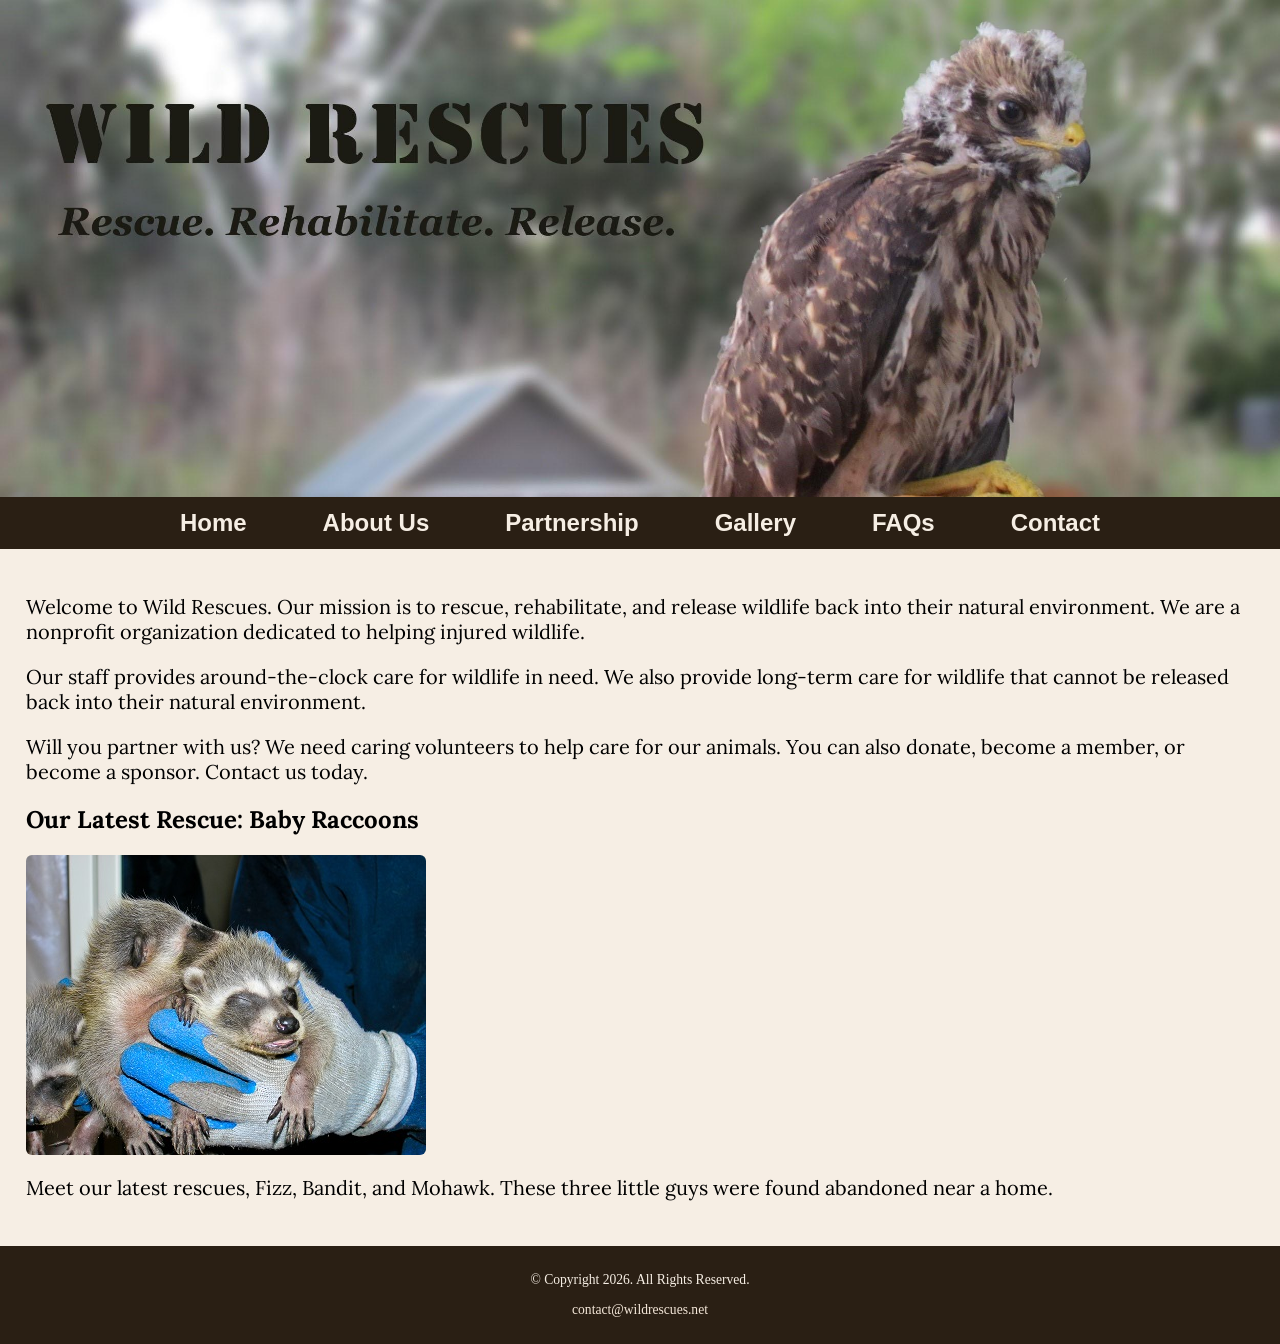
<file: index.html>
<!DOCTYPE html>
<html lang="en">
<head>
  <meta charset="utf-8">
    <link rel="shortcut icon" href="images/favicon.ico">
  <link rel="icon" type="image/png" sizes="32x32" href="images/favicon-32.png">
  <link rel="apple-touch-icon" sizes="180x180" href="images/apple-touch-icon.png">
  <link rel="icon" sizes="192x192" href="images/android-chrome-192.png">
  <meta name="viewport" content="width=device-width, initial-scale=1">
  <link rel="preconnect" href="https://fonts.googleapis.com">
  <link rel="preconnect" href="https://fonts.gstatic.com" crossorigin>
  <link href="https://fonts.googleapis.com/css2?family=Emblema+One&family=Lora&display=swap" rel="stylesheet">
  <link rel="stylesheet" href="css/styles.css">
  <title>Wild Rescues: Home</title>
</head>
<body>
  <div id="wrapper">
         <header>
      <div class="tab-desk">
        <a href="index.html"><img src="images/baby-hawk.jpg" alt="rescued baby hawk"></a>
      </div>
      <div class="mobile">
        <h1>&#128062; Wild Rescues</h1>
        <h3>Rescue. Rehabilitate. Release.</h3>
      </div>
    </header>
       <nav>
       <ul>
         <li><a href="index.html">Home</a></li>
         <li><a href="about.html">About Us</a></li>
         <li><a href="partnership.html">Partnership</a></li>
         <li><a href="gallery.html">Gallery</a></li>
         <li><a href="faqs.html">FAQs</a></li>
         <li><a href="contact.html">Contact</a></li>
       </ul>
     </nav>
    <main>
      <!-- Add page content here -->
      <div id="welcome">
          <p>Welcome to Wild Rescues. Our mission is to rescue, rehabilitate, and release wildlife back into their natural environment. We are a nonprofit organization dedicated to helping injured wildlife.</p>
          <p>Our staff provides around-the-clock care for wildlife in need. We also provide long-term care for wildlife that cannot be released back into their natural environment.</p>
          <p>Will you partner with us? We need caring volunteers to help care for our animals. You can also donate, become a member, or become a sponsor. Contact us today.</p>
      </div>
      <div id="latest">
          <h2>Our Latest Rescue: Baby Raccoons</h2>
          <img src="images/baby-raccoons.jpg" alt="hands holding three baby raccoons" class="round">
          <p>Meet our latest rescues, Fizz, Bandit, and Mohawk. These three little guys were found abandoned near a home.</p>
      </div>
    </main>
    <footer>
      <p>&copy; Copyright 2026. All Rights Reserved.</p>
  <p><a href="mailto:contact@wildrescues.net">contact@wildrescues.net</a></p>
    </footer>
</div>
</body>
</html>
</file>
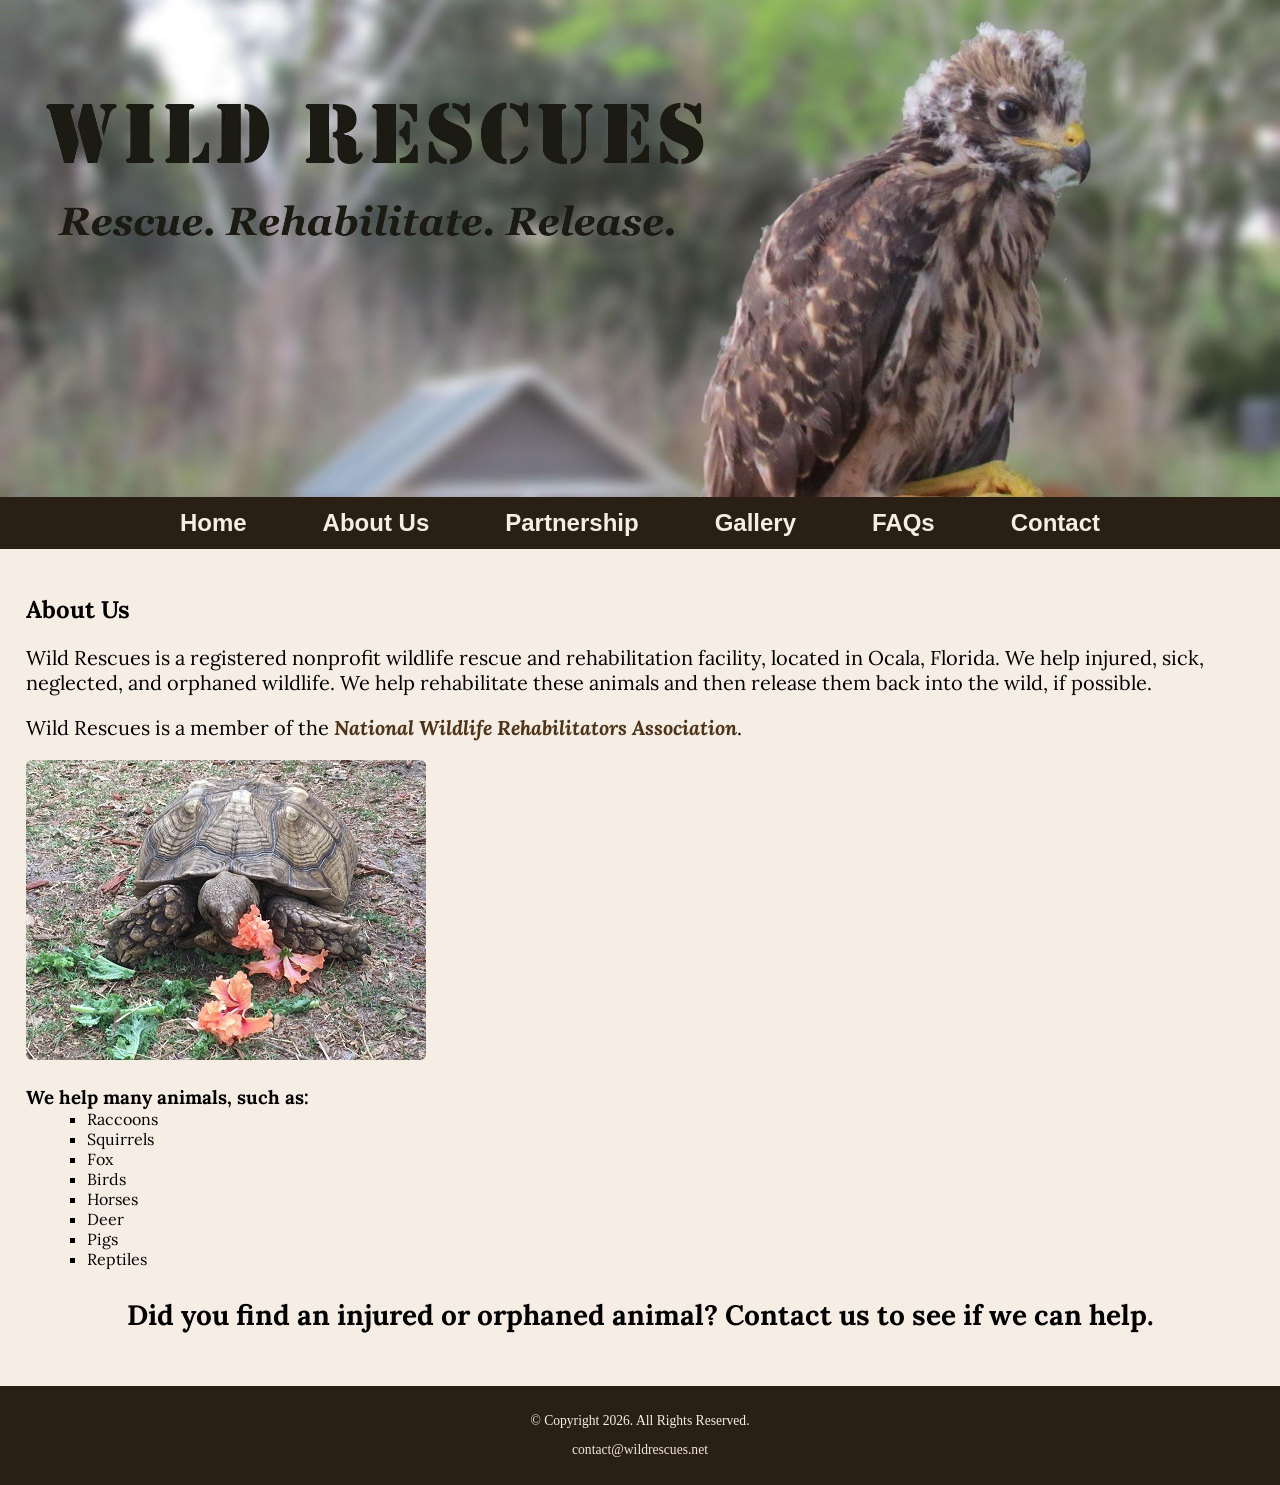
<file: about.html>
<!DOCTYPE html>
<html lang="en">
<head>
  <meta charset="utf-8">
    <link rel="shortcut icon" href="images/favicon.ico">
  <link rel="icon" type="image/png" sizes="32x32" href="images/favicon-32.png">
  <link rel="apple-touch-icon" sizes="180x180" href="images/apple-touch-icon.png">
  <link rel="icon" sizes="192x192" href="images/android-chrome-192.png">
  <meta name="viewport" content="width=device-width, initial-scale=1">
  <link rel="preconnect" href="https://fonts.googleapis.com">
  <link rel="preconnect" href="https://fonts.gstatic.com" crossorigin>
  <link href="https://fonts.googleapis.com/css2?family=Emblema+One&family=Lora&display=swap" rel="stylesheet">
  <link rel="stylesheet" href="css/styles.css">
  <title>Wild Rescues: About Us</title>
</head>
<body>
  <div id="wrapper">
        <header>
      <div class="tab-desk">
        <a href="index.html"><img src="images/baby-hawk.jpg" alt="rescued baby hawk"></a>
      </div>
      <div class="mobile">
        <h1>&#128062; Wild Rescues</h1>
        <h3>Rescue. Rehabilitate. Release.</h3>
      </div>
    </header>
       <nav>
       <ul>
         <li><a href="index.html">Home</a></li>
         <li><a href="about.html">About Us</a></li>
         <li><a href="partnership.html">Partnership</a></li>
         <li><a href="gallery.html">Gallery</a></li>
         <li><a href="faqs.html">FAQs</a></li>
         <li><a href="contact.html">Contact</a></li>
       </ul>
     </nav>
    <main>
      <!-- Add page content here -->
  <div id="info">
      <h2>About Us</h2>
      <p>Wild Rescues is a registered nonprofit wildlife rescue and rehabilitation facility, located in Ocala, Florida. We help injured, sick, neglected, and orphaned wildlife. We help rehabilitate these animals and then release them back into the wild, if possible.</p>
      <p>Wild Rescues is a member of the <a class="link" href="https://www.nwrawildlife.org/" target="_blank">National Wildlife Rehabilitators Association</a>.</p>
      <img src="images/tortoise.jpg" alt="tortoise eating vegetation" class="round">
  
      <h3>We help many animals, such as:</h3>
      <ul>
          <li>Raccoons</li>
          <li>Squirrels</li>
          <li>Fox</li>
          <li>Birds</li>
          <li>Horses</li>
          <li>Deer</li>
          <li>Pigs</li>
          <li>Reptiles</li>
      </ul>
  
      <p class="action">Did you find an injured or orphaned animal? Contact us to see if we can help.</p>
  </div>
    </main> 
    <footer>
      <p>&copy; Copyright 2026. All Rights Reserved.</p>
  <p><a href="mailto:contact@wildrescues.net">contact@wildrescues.net</a></p>
    </footer>
</div>
</body>
</html>
</file>
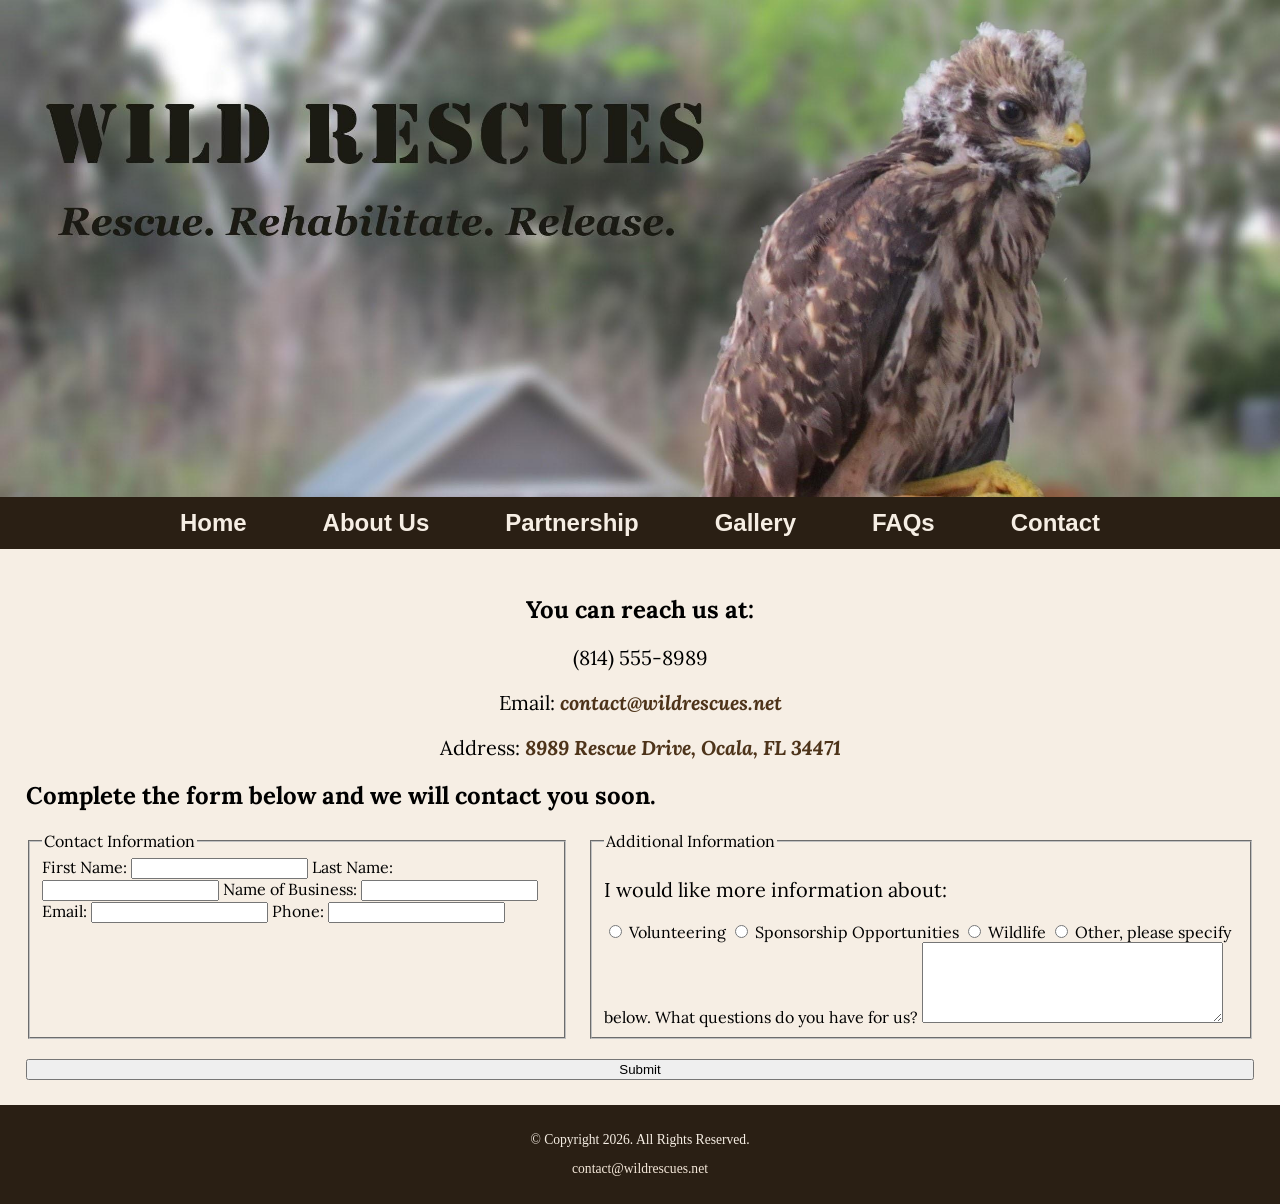
<file: contact.html>
<!DOCTYPE html>
<html lang="en">
<head>
  <meta charset="utf-8">
    <link rel="shortcut icon" href="images/favicon.ico">
  <link rel="icon" type="image/png" sizes="32x32" href="images/favicon-32.png">
  <link rel="apple-touch-icon" sizes="180x180" href="images/apple-touch-icon.png">
  <link rel="icon" sizes="192x192" href="images/android-chrome-192.png">
  <meta name="viewport" content="width=device-width, initial-scale=1">
  <link rel="preconnect" href="https://fonts.googleapis.com">
  <link rel="preconnect" href="https://fonts.gstatic.com" crossorigin>
  <link href="https://fonts.googleapis.com/css2?family=Emblema+One&family=Lora&display=swap" rel="stylesheet">
  <link rel="stylesheet" href="css/styles.css">
  <title>Wild Rescues: Contact</title>
</head>
<body>
  <div id="wrapper">
    <header>
      <div class="tab-desk">
        <a href="index.html"><img src="images/baby-hawk.jpg" alt="rescued baby hawk"></a>
      </div>
      <div class="mobile">
        <h1>&#128062; Wild Rescues</h1>
        <h3>Rescue. Rehabilitate. Release.</h3>
      </div>
    </header>
      <nav>
       <ul>
         <li><a href="index.html">Home</a></li>
         <li><a href="about.html">About Us</a></li>
         <li><a href="partnership.html">Partnership</a></li>
         <li><a href="gallery.html">Gallery</a></li>
         <li><a href="faqs.html">FAQs</a></li>
         <li><a href="contact.html">Contact</a></li>
       </ul>
     </nav>
    <main>
      <!-- Add page content here -->
  <div id="contact">
      <h2>You can reach us at:</h2>
      <p class="tel-link round mobile"><a href="tel:8145558989">(814) 555-8989</a></p>
      <p class="tab-desk">(814) 555-8989</p>
    <p>Email: <a class="link" href="mailto:contact@wildrescues.net">contact@wildrescues.net</a></p>
      <p>Address: <a class="link" href="https://www.google.com/maps/place/Ocala,+FL" target="_blank">8989 Rescue Drive, Ocala, FL 34471</a></p>
  </div>
  
  <div id="form">
      <h2>Complete the form below and we will contact you soon.</h2>
  
      <!-- Form begins here -->
      <form class="form-grid">
          <fieldset>
              <legend>Contact Information</legend>
  
              <label for="fName">First Name:</label>
              <input type="text" name="fName" id="fName">
  
              <label for="lName">Last Name:</label>
              <input type="text" name="lName" id="lName">
  
              <label for="bName">Name of Business:</label>
              <input type="text" name="bName" id="bName">
  
              <label for="email">Email:</label>
              <input type="email" name="email" id="email">
  
              <label for="phone">Phone:</label>
              <input type="tel" name="phone" id="phone">
          </fieldset>
  
          <fieldset>
              <legend>Additional Information</legend>
  
              <p>I would like more information about:</p>
  
              <label for="vol">
                  <input type="radio" name="info" id="vol" value="Volunteering">
                  Volunteering
              </label>
  
              <label for="sponsor">
                  <input type="radio" name="info" id="sponsor" value="Sponsorship Opportunities">
                  Sponsorship Opportunities
              </label>
  
              <label for="wild">
                  <input type="radio" name="info" id="wild" value="Wildlife">
                  Wildlife
              </label>
  
              <label for="other">
                  <input type="radio" name="info" id="other" value="Other">
                  Other, please specify below.
              </label>
  
              <label for="questions">What questions do you have for us?</label>
              <textarea name="questions" id="questions" rows="5" cols="35"></textarea>
          </fieldset>
  
          <input type="submit" class="btn" id="submit">
      </form>
  </div>
    </main> 
    <footer>
      <p>&copy; Copyright 2026. All Rights Reserved.</p>
  <p><a href="mailto:contact@wildrescues.net">contact@wildrescues.net</a></p>
    </footer>
  </div>
</body>
</html>
</file>
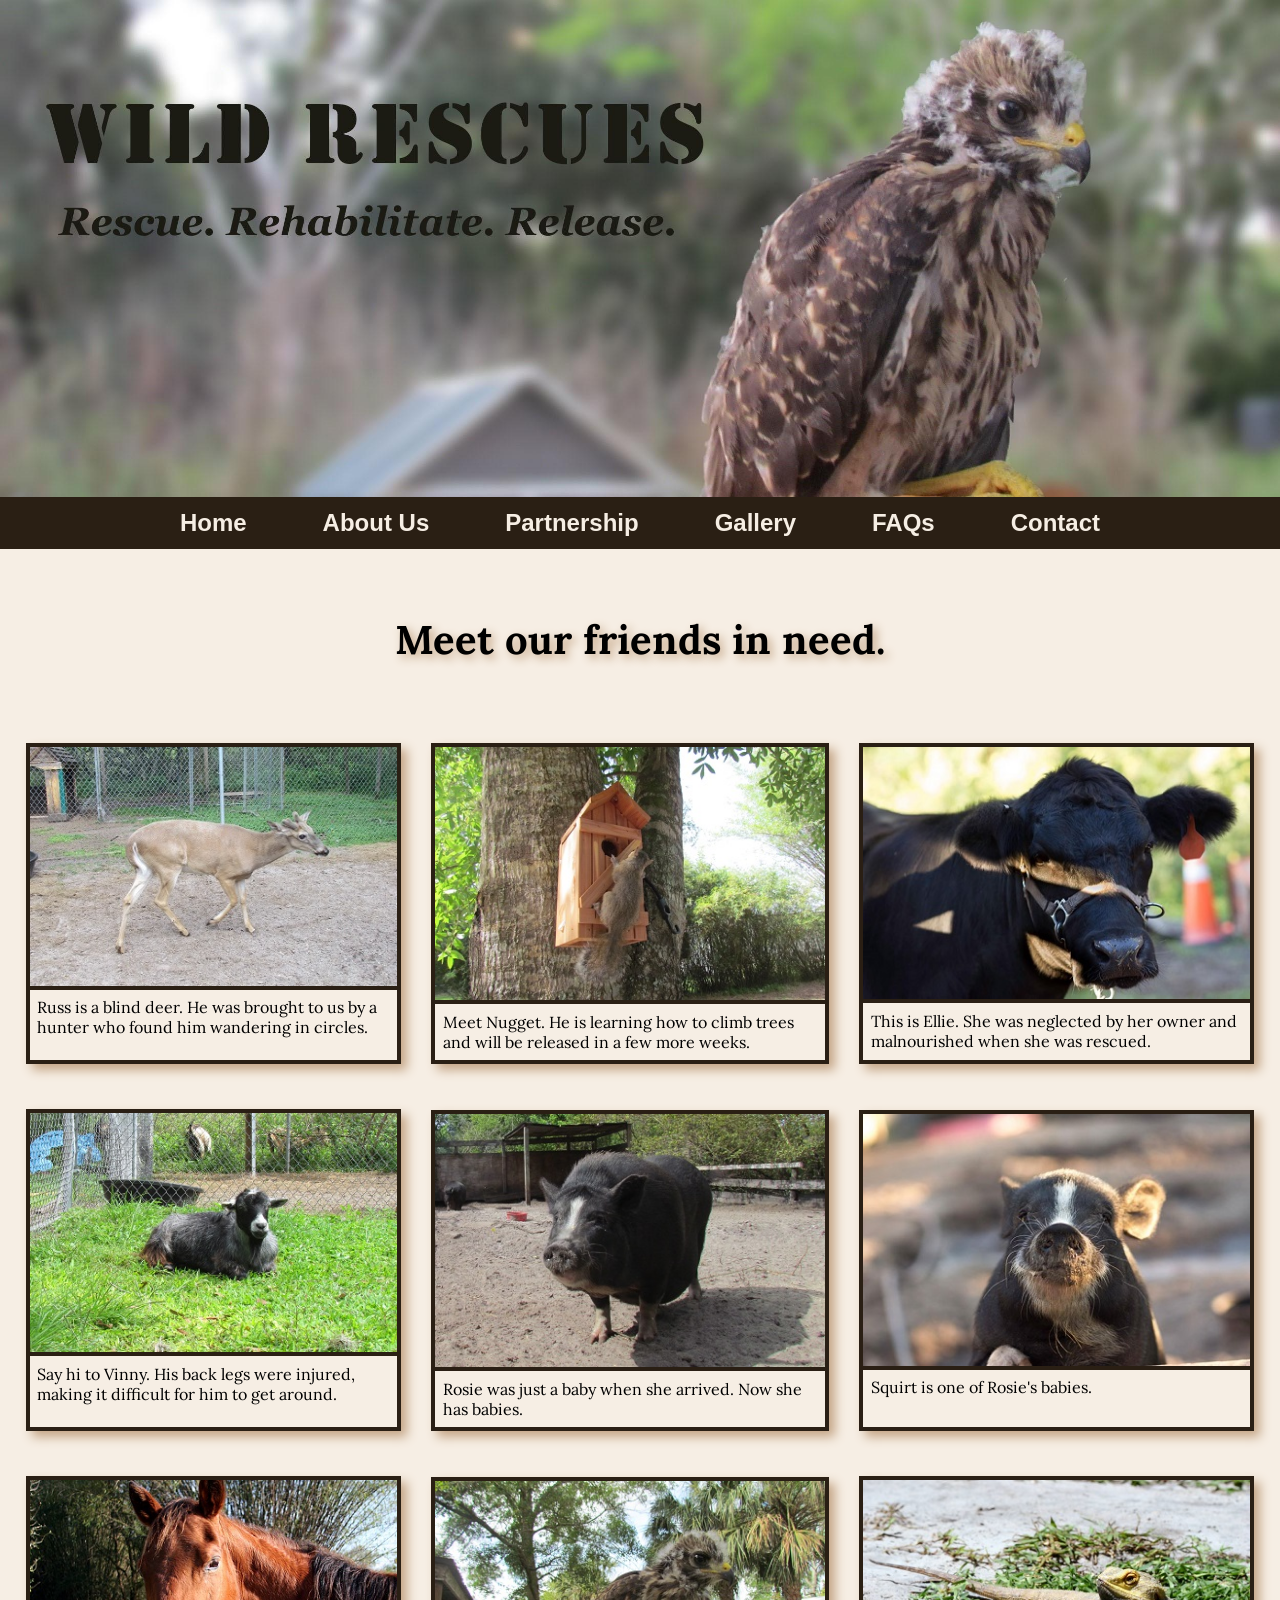
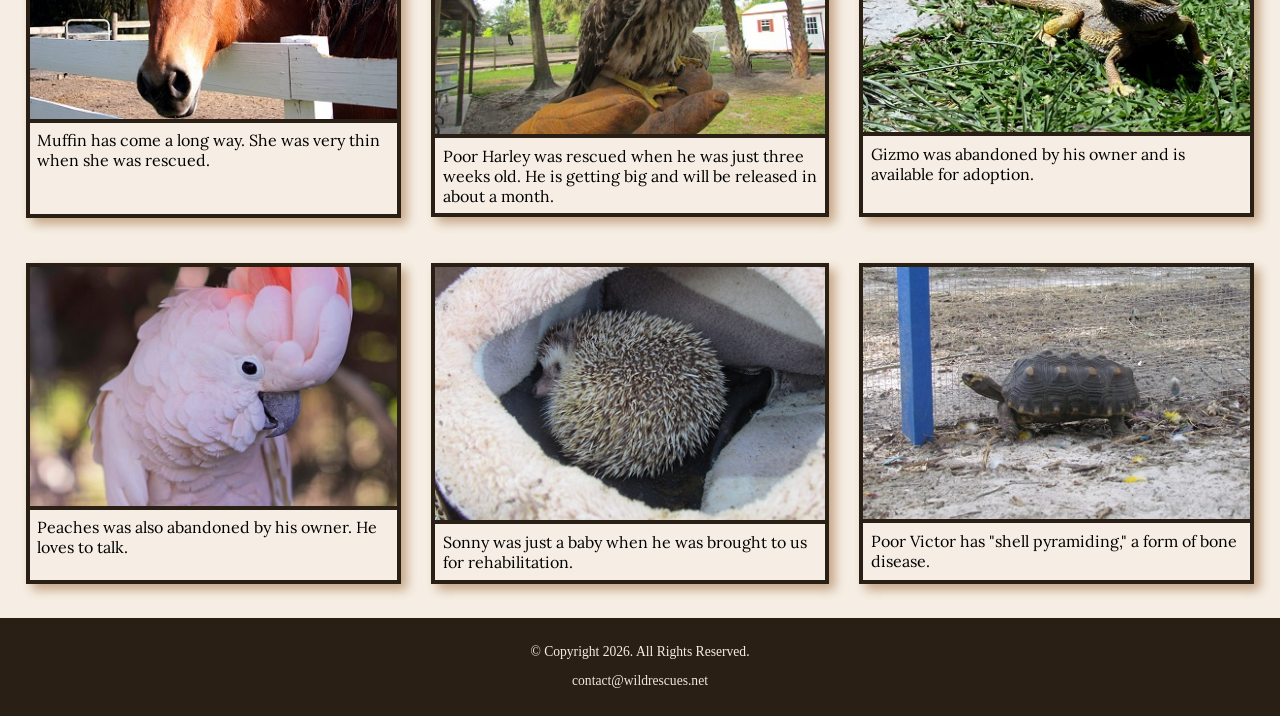
<file: gallery.html>
<!DOCTYPE html>
<!-- Filename: gallery.html Date: 11/23/2026 -->
<html lang="en">
<head>
  <meta charset="utf-8">
  <meta name="viewport" content="width=device-width, initial-scale=1">
  <link rel="shortcut icon" href="images/favicon.ico">
  <link rel="icon" type="image/png" sizes="32x32" href="images/favicon-32.png">
  <link rel="apple-touch-icon" sizes="180x180" href="images/apple-touch-icon.png">
  <link rel="icon" sizes="192x192" href="images/android-chrome-192.png">
  <link rel="preconnect" href="https://fonts.googleapis.com">
  <link rel="preconnect" href="https://fonts.gstatic.com" crossorigin>
  <link href="https://fonts.googleapis.com/css2?family=Emblema+One&family=Lora&display=swap" rel="stylesheet">
  <link rel="stylesheet" href="css/styles.css">
  <title>Wild Rescues: Gallery</title>
</head>
<body>
  <div id="wrapper">
    <header>
      <div class="tab-desk">
        <a href="index.html"><img src="images/baby-hawk.jpg" alt="rescued baby hawk"></a>
      </div>
      <div class="mobile">
        <h1>&#128062; Wild Rescues</h1>
        <h3>Rescue. Rehabilitate. Release.</h3>
      </div>
    </header>
    <nav>
      <ul>
        <li><a href="index.html">Home</a></li>
        <li><a href="about.html">About Us</a></li>
        <li><a href="partnership.html">Partnership</a></li>
        <li><a href="gallery.html">Gallery</a></li>
        <li><a href="faqs.html">FAQs</a></li>
        <li><a href="contact.html">Contact</a></li>
      </ul>
    </nav>
    <main class="grid">
      <aside>
        <p>Meet our friends in need.</p>
      </aside>

      <figure> <!-- figure element 1 -->
        <img src="images/blind-deer.jpg" alt="blind deer">
        <figcaption>Russ is a blind deer. He was brought to us by a hunter who found him wandering in circles.</figcaption>
      </figure>

      <figure> <!-- figure element 2 -->
        <img src="images/baby-squirrel.jpg" alt="baby squirrel on a tree house">
        <figcaption>Meet Nugget. He is learning how to climb trees and will be released in a few more weeks.</figcaption>
      </figure>

      <figure> <!-- figure element 3 -->
        <img src="images/cow.jpg" alt="face of a cow">
        <figcaption>This is Ellie. She was neglected by her owner and malnourished when she was rescued.</figcaption>
      </figure>

      <figure> <!-- figure element 4 -->
        <img src="images/goat.jpg" alt="goat laying in the grass">
        <figcaption>Say hi to Vinny. His back legs were injured, making it difficult for him to get around.</figcaption>
      </figure>

      <figure> <!-- figure element 5 -->
        <img src="images/pig.jpg" alt="pig standing">
        <figcaption>Rosie was just a baby when she arrived. Now she has babies.</figcaption>
      </figure>

      <figure> <!-- figure element 6 -->
        <img src="images/baby-pig.jpg" alt="pig standing">
        <figcaption>Squirt is one of Rosie's babies.</figcaption>
      </figure>

           <figure> <!-- figure element 7 -->
        <img src="images/horse.jpg" alt="face of a horse">
        <figcaption>Muffin has come a long way. She was very thin when she was rescued.</figcaption>
      </figure>

      <figure> <!-- figure element 8 -->
        <img src="images/hawk.jpg" alt="baby hawk">
        <figcaption>Poor Harley was rescued when he was just three weeks old. He is getting big and will be released in about a month.</figcaption>
      </figure>

      <figure> <!-- figure element 9 -->
        <img src="images/bearded-dragon.jpg" alt="bearded dragon">
        <figcaption>Gizmo was abandoned by his owner and is available for adoption.</figcaption>
      </figure>

      <figure> <!-- figure element 10 -->
        <img src="images/bird.jpg" alt="cockatoo">
        <figcaption>Peaches was also abandoned by his owner. He loves to talk.</figcaption>
      </figure>

      <figure> <!-- figure element 11 -->
        <img src="images/hedgehog.jpg" alt="hedgehog">
        <figcaption>Sonny was just a baby when he was brought to us for rehabilitation.</figcaption>
      </figure>

      <figure> <!-- figure element 12 -->
        <img src="images/tortoise-pyramid.jpg" alt="tortoise with shell pyramiding">
        <figcaption>Poor Victor has "shell pyramiding," a form of bone disease.</figcaption>
      </figure>
    </main>
    <footer>
      <p>&copy; Copyright 2026. All Rights Reserved.</p>
      <p><a href="mailto:contact@wildrescues.net">contact@wildrescues.net</a></p>
    </footer>
  </div>
</body>
</html>
</file>
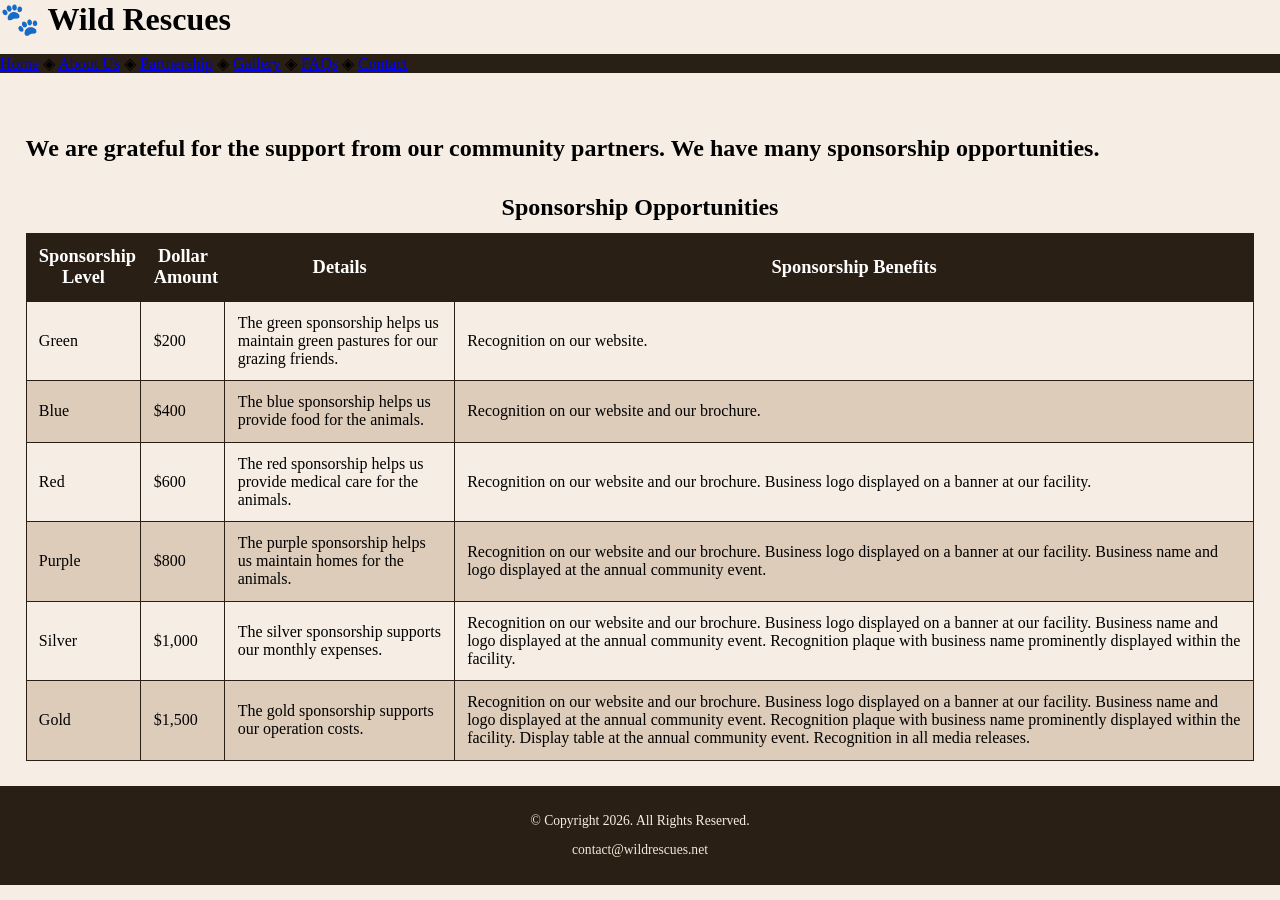
<file: partnership.html>
<!DOCTYPE html>
<!-- Template Filename: partnership.html Date: 10/12/2026 -->
<html lang="en">
<head>
  <meta charset="utf-8">
    <link rel="shortcut icon" href="images/favicon.ico">
  <link rel="icon" type="image/png" sizes="32x32" href="images/favicon-32.png">
  <link rel="apple-touch-icon" sizes="180x180" href="images/apple-touch-icon.png">
  <link rel="icon" sizes="192x192" href="images/android-chrome-192.png">
  <meta name="viewport" content="width=device-width, initial-scale=1">
  <title>Wild Rescues: Partnership</title>
  <link rel="stylesheet" href="css/styles.css">
</head>
<body>
  <header>
    <h1>&#128062; Wild Rescues</h1>
  </header>
  <nav>
<p><a href="index.html">Home</a> &#9672; <a href="about.html">About Us</a> &#9672; <a href="partnership.html">Partnership</a> &#9672; <a href="gallery.html">Gallery</a> &#9672; <a href="faqs.html">FAQs</a> &#9672; <a href="contact.html">Contact</a></p>
  </nav>
   <main>
    <h2>We are grateful for the support from our community partners. We have many sponsorship opportunities.</h2>
    <div class="desktop" id="partner">
      <table>
        <caption>Sponsorship Opportunities</caption>
        <tr><th>Sponsorship Level</th><th>Dollar Amount</th><th>Details</th><th>Sponsorship Benefits</th></tr>
        <tr><td>Green</td><td>$200</td><td>The green sponsorship helps us maintain green pastures for our grazing friends.</td><td>Recognition on our website.</td></tr>
        <tr><td>Blue</td><td>$400</td><td>The blue sponsorship helps us provide food for the animals.</td><td>Recognition on our website and our brochure.</td></tr>
        <tr><td>Red</td><td>$600</td><td>The red sponsorship helps us provide medical care for the animals.</td><td>Recognition on our website and our brochure. Business logo displayed on a banner at our facility.</td></tr>
        <tr><td>Purple</td><td>$800</td><td>The purple sponsorship helps us maintain homes for the animals.</td><td>Recognition on our website and our brochure. Business logo displayed on a banner at our facility. Business name and logo displayed at the annual community event.</td></tr>
        <tr><td>Silver</td><td>$1,000</td><td>The silver sponsorship supports our monthly expenses.</td><td>Recognition on our website and our brochure. Business logo displayed on a banner at our facility. Business name and logo displayed at the annual community event. Recognition plaque with business name prominently displayed within the facility.</td></tr>
        <tr><td>Gold</td><td>$1,500</td><td>The gold sponsorship supports our operation costs.</td><td>Recognition on our website and our brochure. Business logo displayed on a banner at our facility. Business name and logo displayed at the annual community event. Recognition plaque with business name prominently displayed within the facility. Display table at the annual community event. Recognition in all media releases.</td></tr>
      </table>
    </div>
  </main>
  <footer>
        <p>&copy; Copyright 2026. All Rights Reserved.</p>
    <p><a href="mailto:contact@wildrescues.net">contact@wildrescues.net</a></p>
  </footer>
</body>
</html>
</file>
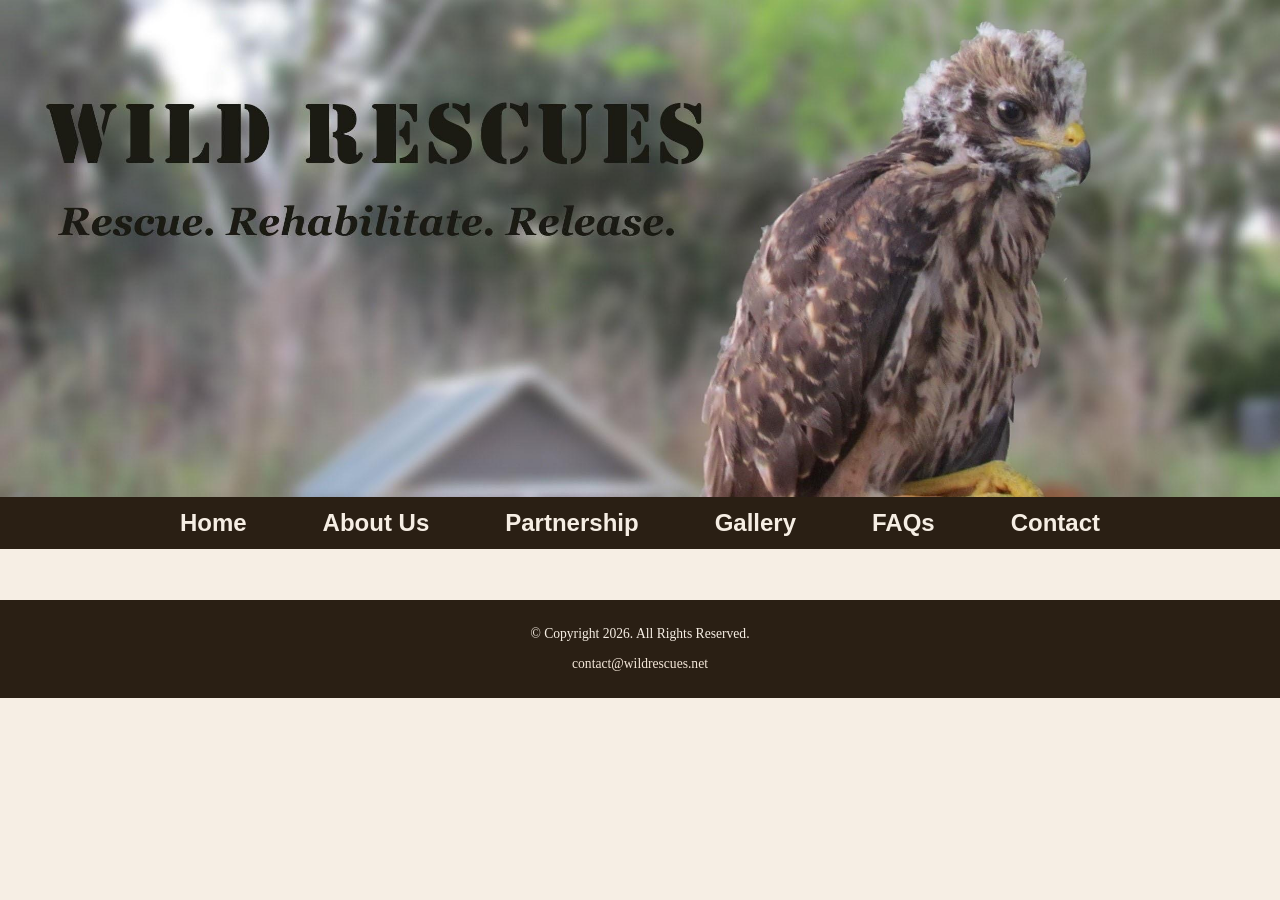
<file: template.html>
<!DOCTYPE html>
<html lang="en">
<head>
  <meta charset="utf-8">
    <link rel="shortcut icon" href="images/favicon.ico">
  <link rel="icon" type="image/png" sizes="32x32" href="images/favicon-32.png">
  <link rel="apple-touch-icon" sizes="180x180" href="images/apple-touch-icon.png">
  <link rel="icon" sizes="192x192" href="images/android-chrome-192.png">
  <meta name="viewport" content="width=device-width, initial-scale=1">
  <link rel="preconnect" href="https://fonts.googleapis.com">
  <link rel="preconnect" href="https://fonts.gstatic.com" crossorigin>
  <link href="https://fonts.googleapis.com/css2?family=Emblema+One&family=Lora&display=swap" rel="stylesheet">
  <link rel="stylesheet" href="css/styles.css">
  <title>Wild Rescues: Template</title>
</head>
<body>
  <div id="wrapper">
       <header>
      <div class="tab-desk">
        <a href="index.html"><img src="images/baby-hawk.jpg" alt="rescued baby hawk"></a>
      </div>
      <div class="mobile">
        <h1>&#128062; Wild Rescues</h1>
        <h3>Rescue. Rehabilitate. Release.</h3>
      </div>
    </header>
       <nav>
       <ul>
         <li><a href="index.html">Home</a></li>
         <li><a href="about.html">About Us</a></li>
         <li><a href="partnership.html">Partnership</a></li>
         <li><a href="gallery.html">Gallery</a></li>
         <li><a href="faqs.html">FAQs</a></li>
         <li><a href="contact.html">Contact</a></li>
       </ul>
     </nav>
    <main>
      <!-- Add page content here -->
      <div></div>
  </main> 
    <footer>
      <p>&copy; Copyright 2026. All Rights Reserved.</p>
  <p><a href="mailto:contact@wildrescues.net">contact@wildrescues.net</a></p>
    </footer>
  </div>
</body>
</html>
</file>
<file: css/styles.css>
/* CSS Reset */
body, header, nav, main, footer, img, h1, h3, ul, aside, figure, figcaption {
margin: 0;
   padding: 0;
   border: 0;
}

/* Style rules for body and images */
body {
   background-color: #f6eee4;
}

img {
   max-width: 100%;
   display: block;
}

/* Style rules for header content */
.mobile {
   display: block;
}

.tab-desk {
   display: none;
}

.mobile h1, .mobile h3 {
   padding: 2%;
   text-align: center;
}

.mobile h1 {
   font-family: "Emblema One", system-ui;
}

.mobile h3 {
   font-family: "Lora", serif;
}
/* Style rules for navigation area */
nav {
   background-color: #2a1f14;
}

nav ul {
   list-style-type: none;
   text-align: center;
}

nav li {
   display: block;
   border-top: 0.5px solid #f6eee4;
   font-size: 1.5em;
   font-family: Geneva, Arial, sans-serif;
   font-weight: bold;
}

nav li a {
   display: block;
   color: #f6eee4;
   padding: 0.5em 2em;
   text-decoration: none;
}

/* Style rules for main content */
main {
   padding: 2%;
   font-family: "Lora", serif;
}

main p {
   font-size: 1.25em;
}

main h3 {
   padding-top: 2%;
}

main ul {
   list-style-type: square;
}

.link {
   color: #4d3319;
   text-decoration: none;
   font-weight: bold;
   font-style: italic;
}

.action {
   font-size: 1.75em;
   font-weight: bold;
   text-align: center;
}

.round {
   border-radius: 6px;
}

aside {
   text-align: center;
   font-size: 1.5em;
   font-weight: bold;
   text-shadow: 4px 4px 10px #c5a687;
}

figure {
   border: 4px solid #2a1f14;
   box-shadow: 6px 6px 10px #c5a687;
   max-width: 400px;
   margin: 2% auto;
}

figcaption {
   padding: 2%;
   border-top: 4px solid #2a1f14;
}

#info ul {
   margin-left: 10%;
}

#contact {
   text-align: center;
}

.tel-link {
   background-color: #2a1f14;
   padding: 2%;
   width: 80%;
   margin: 0 auto;
}

.tel-link a {
   color: #f6eee4;
   text-decoration: none;
   font-weight: bold;
}

/* Style rules for footer content */
footer {
   text-align: center;
   font-size: 0.85em;
   background-color: #2a1f14;
   color: #f6eee4;
   padding: 1% 0%;
}

footer a {
   color: #f3e6d8;
   text-decoration: none;
}
table {
   border: 1px solid #2a1f14;
   border-collapse: collapse;
   margin: 0 auto;
}

caption {
   font-size: 1.5em;
   font-weight: bold;
   padding: 1%;
}

th, td {
   border: 1px solid #2a1f14;
   padding: 1%;
}

th {
   background-color: #2a1f14;
   color: #ffffff;
   font-size: 1.15em;
}

tr:nth-child(odd) {
   background-color: #deccba;
}


/* Style rules for the form */
form {
    width: auto;
}

.form-grid {
    display: grid;
    grid-template-columns: auto auto;
    grid-gap: 20px;
}

.btn {
    grid-column: 1 / span 2;
}

/* Media Query for Tablet Viewport */
@media screen and (min-width: 620px), print {

    /* Tablet viewport: show tab-desk class, hide mobile class */
    .tab-desk {
        display: block;
    }

    .mobile {
        display: none;
    }

    /* Tablet viewport: style rules for nav area */
    nav li {
        border-top: none;
        display: inline-block;
        font-size: 1.25em;
    }

    nav li a {
        padding: 0.5em;
    }
   
    /* Tablet viewport: style rules for gallery */
    .grid {
        display: grid;
        grid-template-columns: auto auto;
        grid-gap: 10px;
    }

    aside {
        grid-column: 1 / span 2;
    }
}

/* Media Query for Desktop Viewport */
@media screen and (min-width: 1000px), print {

    /* Desktop Viewport: Style rules for nav area */
    nav li {
        font-size: 1.5em;
    }

    nav li a {
        padding: 0.5em 1.5em;
    }

    nav li a:hover {
        color: #2a1f14;
        background-color: #f6eee4;
       opacity: 0.5;
    }

    /* Desktop Viewport: Style rules for main content */
    #info ul {
        margin-left: 5%;
    }
   
    /* Desktop Viewport: Style rules for gallery */
    .grid {
        grid-template-columns: auto auto auto;
        grid-gap: 30px;
    }

    aside {
        grid-column: 1 / span 3;
        font-size: 2em;
    }
}

/* Media Query for Large Desktop Viewports */
@media screen and (min-width: 1921px) {
    body {
        background: linear-gradient(#f6eee4, #78593a);
    }

    #wrapper {
        width: 1920px;
        margin: 0 auto;
    }

    main {
        background-color: #f6eee4;
    }
   
    /* Large Desktop Viewport: Style rules for gallery */
    .grid {
        grid-template-columns: auto auto auto auto;
    }

    aside {
        grid-column: 1 / span 4;
        font-size: 3em;
    }
}

/* Media Query for Print */
@media print {
    body {
        background-color: white;
        color: black;
    }
}
</file>
